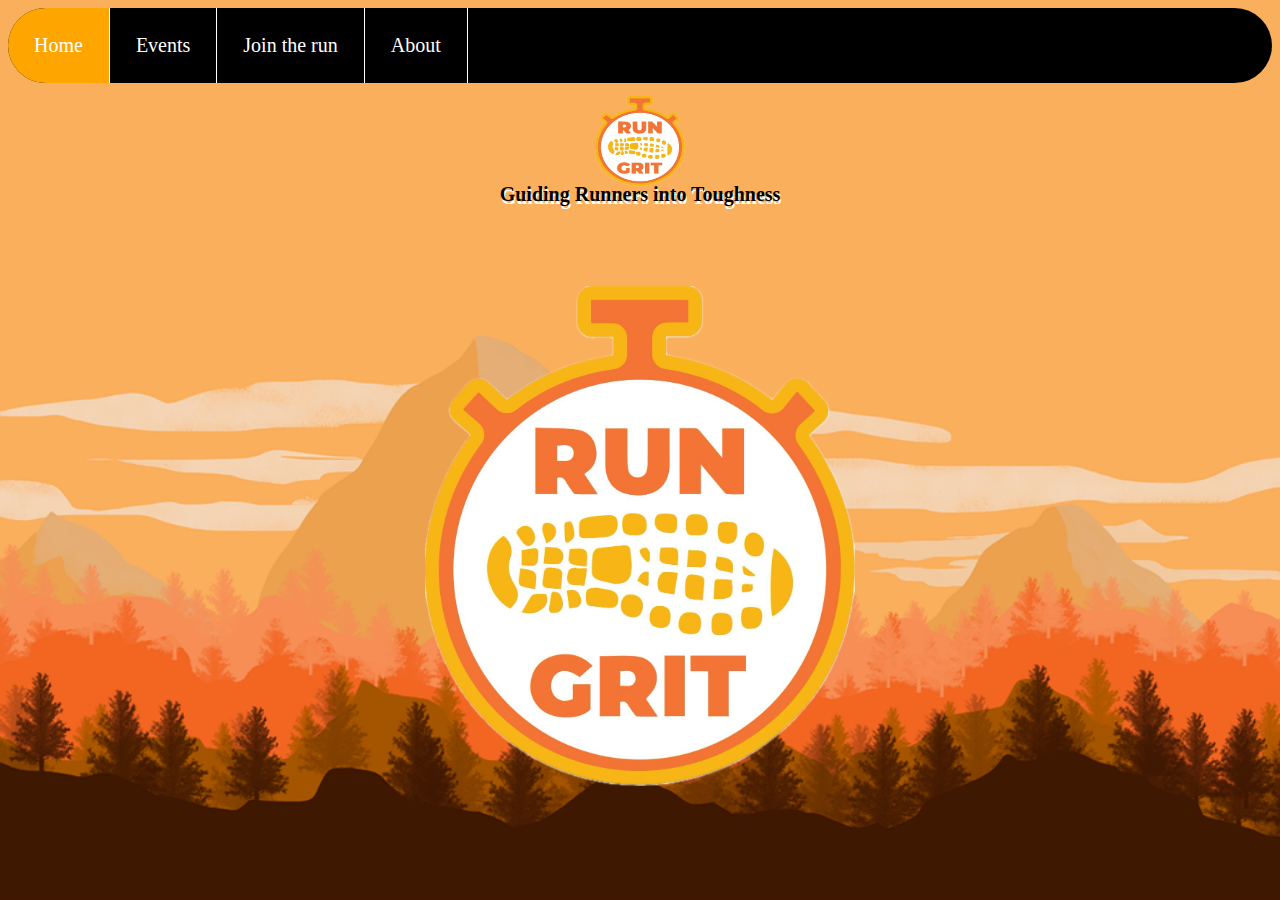
<file: index.html>
<!DOCTYPE html>

<html>
    <head>
        <link rel="stylesheet" href="homepage.css">
    </head>
    <body>

        <ul>
            <li><a  class="active" href="index.html">Home</a></li>
            <li><a href="news.html">Events</a></li>
            <li><a href="join the run.html">Join the run</a></li>
            <li><a href="about.html">About</a></li>
          </ul>
       
        <div> 
            <h1 class="run"> Guiding Runners into Toughness
                <img src="logo.png" alt="logo" class="logo">
            </h1> 
        </div>
        
       <img src="logo.png" alt="logo" class="logo2">

    </body>
</html>
</file>
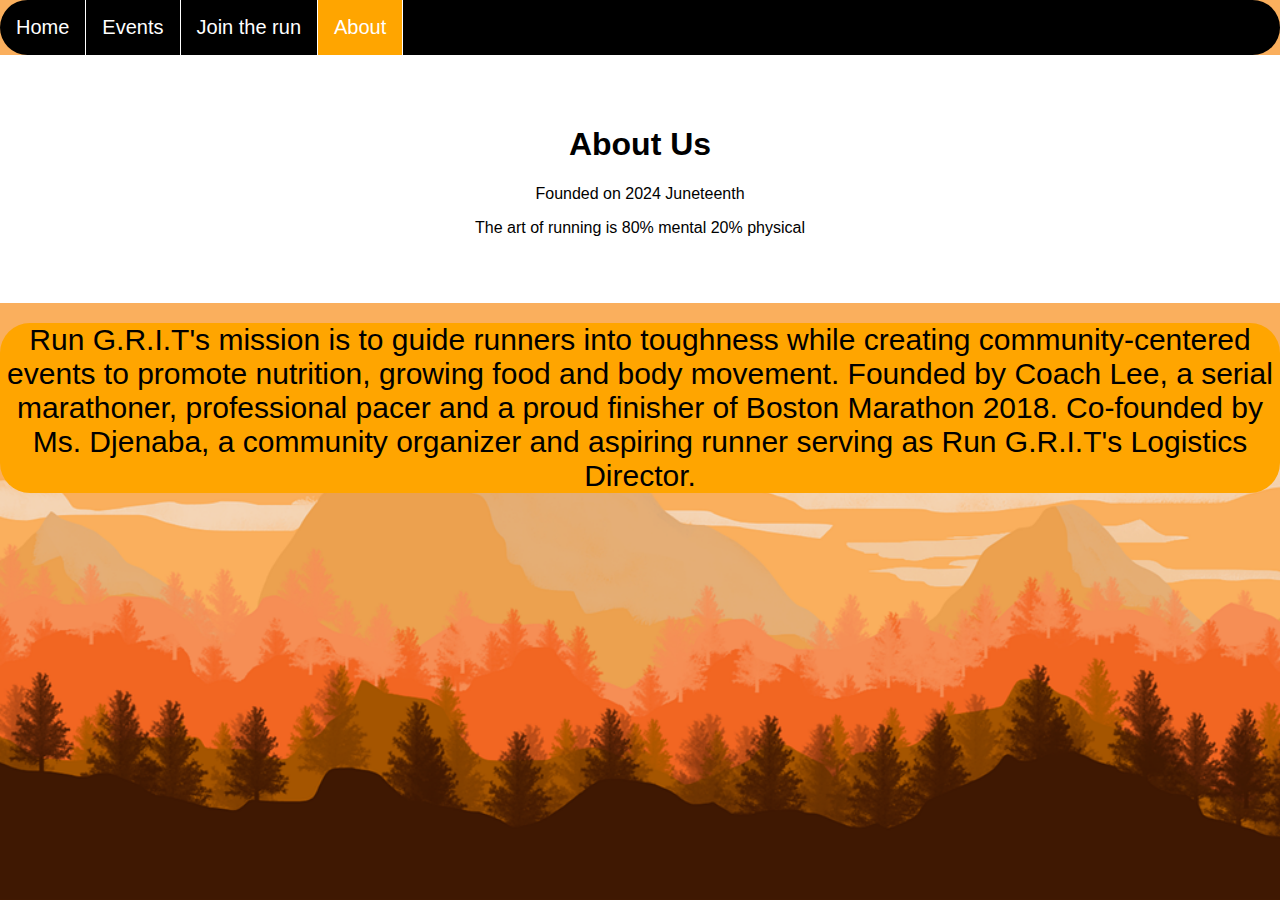
<file: about.html>
<!DOCTYPE html>

<html>
    <head>
        <link rel="stylesheet" href="about.css">
    </head>
    <body>

        <ul>
            <li><a href="index.html">Home</a></li>
            <li><a href="news.html">Events</a></li>
            <li><a href="join the run.html">Join the run</a></li>
            <li><a class="active" href="about.html">About</a></li>
          </ul>


          <div class="about-section">
            <h1>About Us</h1>
            <p>Founded on 2024 Juneteenth</p>
            <p>The art of running is 80% mental 20% physical</p>
          </div>

         <h1 class="bio">
            Run G.R.I.T's mission is to guide runners into toughness while creating community-centered events to promote nutrition, 
             growing food and body movement. Founded by Coach Lee, a serial marathoner, professional pacer and a proud finisher of Boston Marathon 2018. Co-founded by Ms. Djenaba, a 
             community organizer and aspiring runner serving as Run G.R.I.T's Logistics Director.
          </h1>
          
          <!-- <h2 style="text-align:center">Our Team</h2>
          <div class="row">
            <div class="column">
              <div class="card">
               <!-- <img src="/w3images/team1.jpg" alt="Jane" style="width:100%"> 
                <div class="container">
                  <h2>Leamon Barber</h2>
                  <p class="title">CEO & Founder</p>
                  <p>rungrit313@gmail.com</p>
                  <p>313-474-1665</p>
                  <p><button class="button">Contact</button></p>
                </div>
              </div>
            </div>
          
             <div class="column">
              <div class="card">
                <img src="/w3images/team2.jpg" alt="Mike" style="width:100%"> 
                <div class="container">
                  <h2>Djenba Ali</h2>
                  <p class="title">Co-Founder</p>
                  <p>rungrit313@gmail.com</p>
                  <p>313-474-1665</p>
                  <p><button class="button">Contact</button></p>
                </div>
              </div>
            </div> 
          
            <!-- <div class="column">
              <div class="card">
                <img src="/w3images/team3.jpg" alt="John" style="width:100%">
                <div class="container">
                  <h2>John Doe</h2>
                  <p class="title">Designer</p>
                  <p>Some text that describes me lorem ipsum ipsum lorem.</p>
                  <p>john@example.com</p>
                  <p><button class="button">Contact</button></p>
                </div>
              </div>
            </div>
          </div> -->

        
    </body>
</html>
</file>
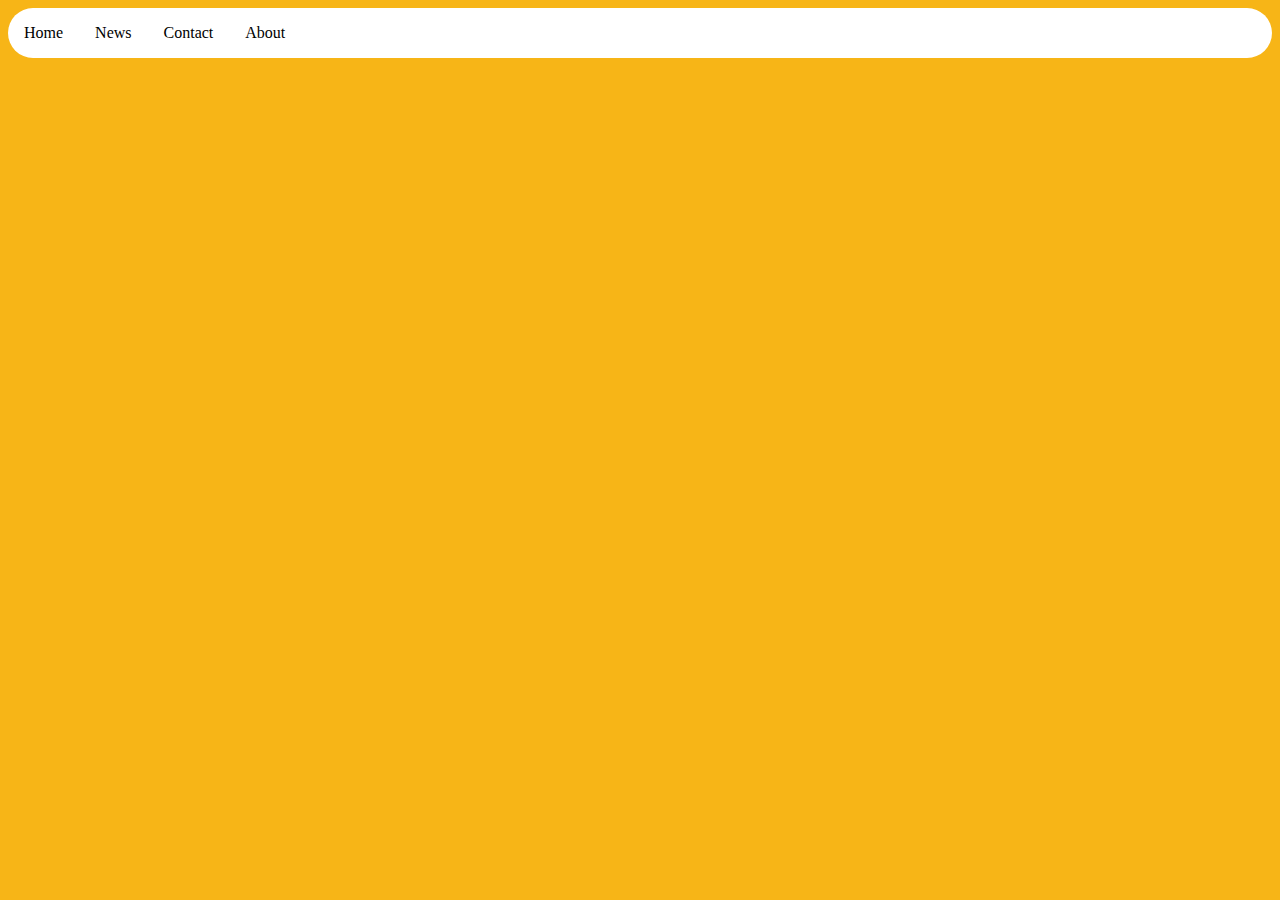
<file: contact.html>
<!DOCTYPE html>

<html>
    <head>
        <link rel="stylesheet" href="contact.css">
    </head>
    <body>

        <ul>
            <li><a href="index.html">Home</a></li>
            <li><a href="news.html">News</a></li>
            <li><a href="contact.html">Contact</a></li>
            <li><a href="about.html">About</a></li>
          </ul>
        
    </body>
</html>
</file>
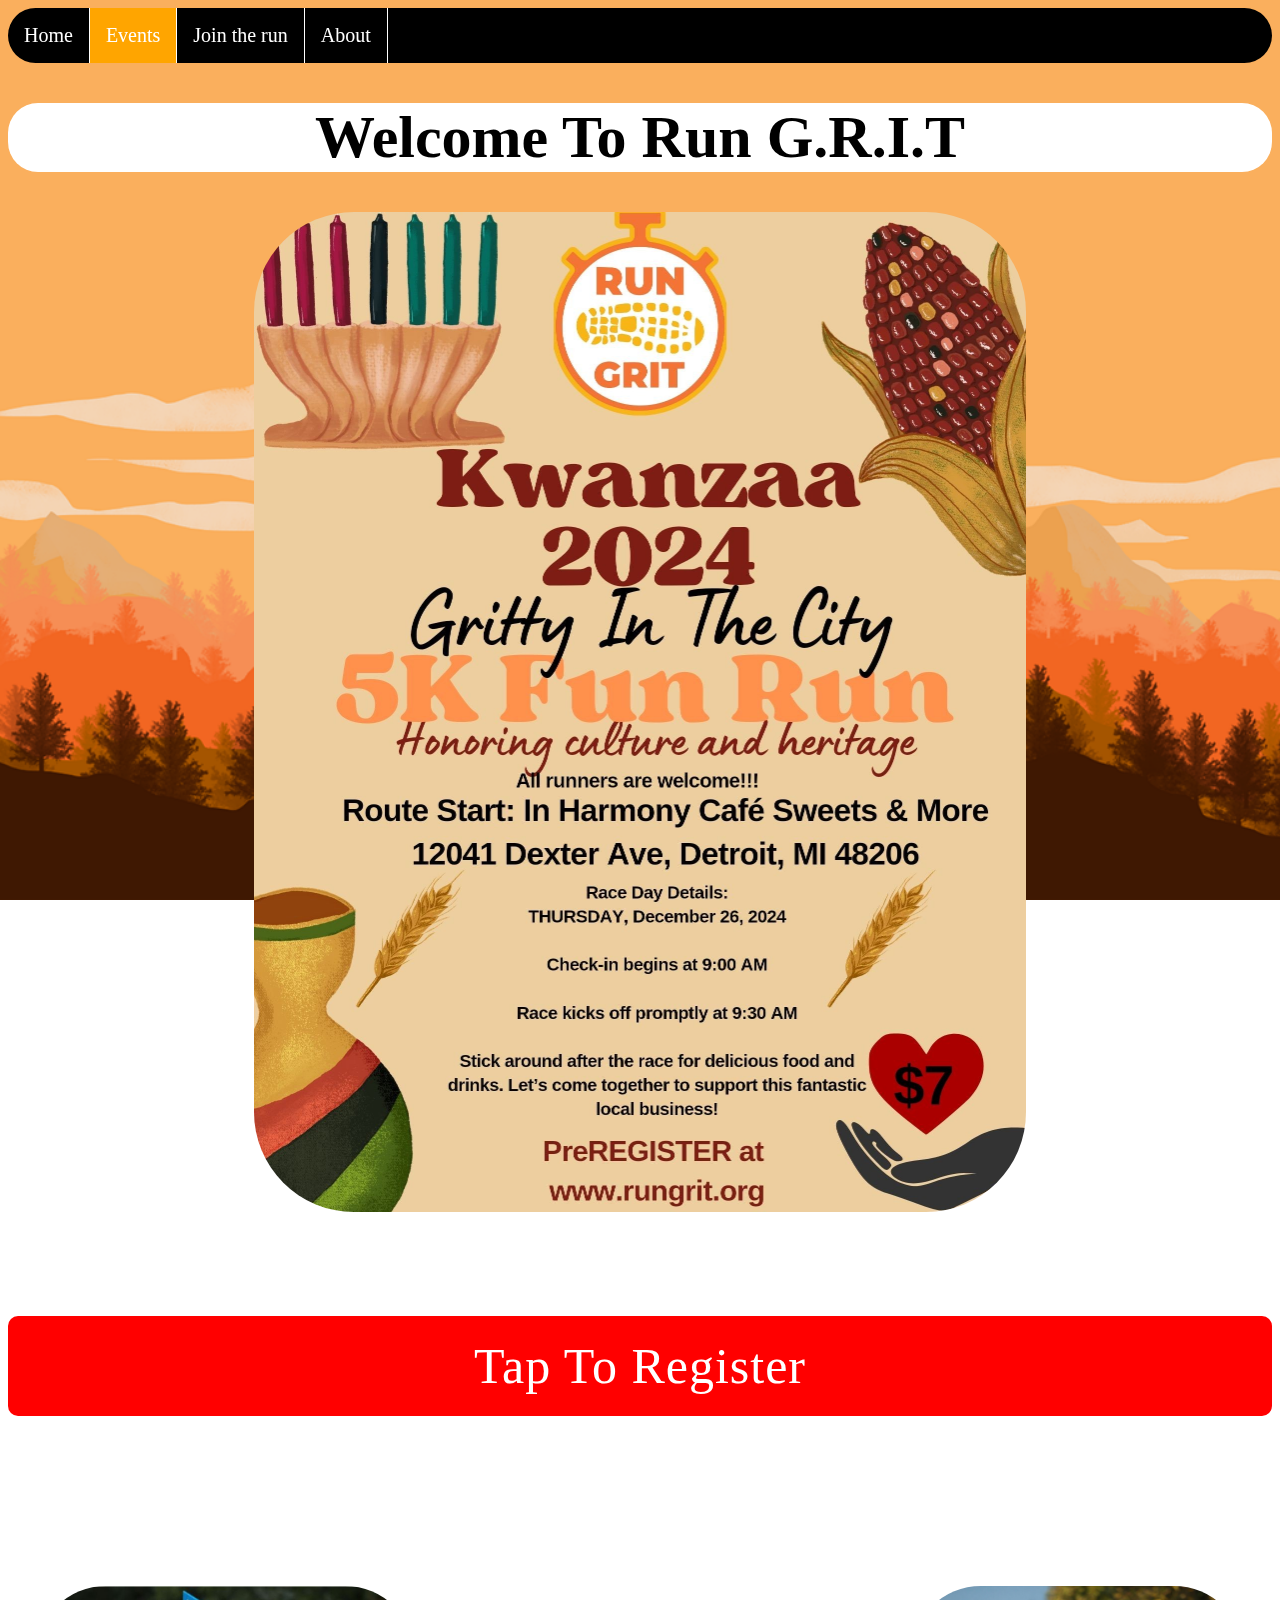
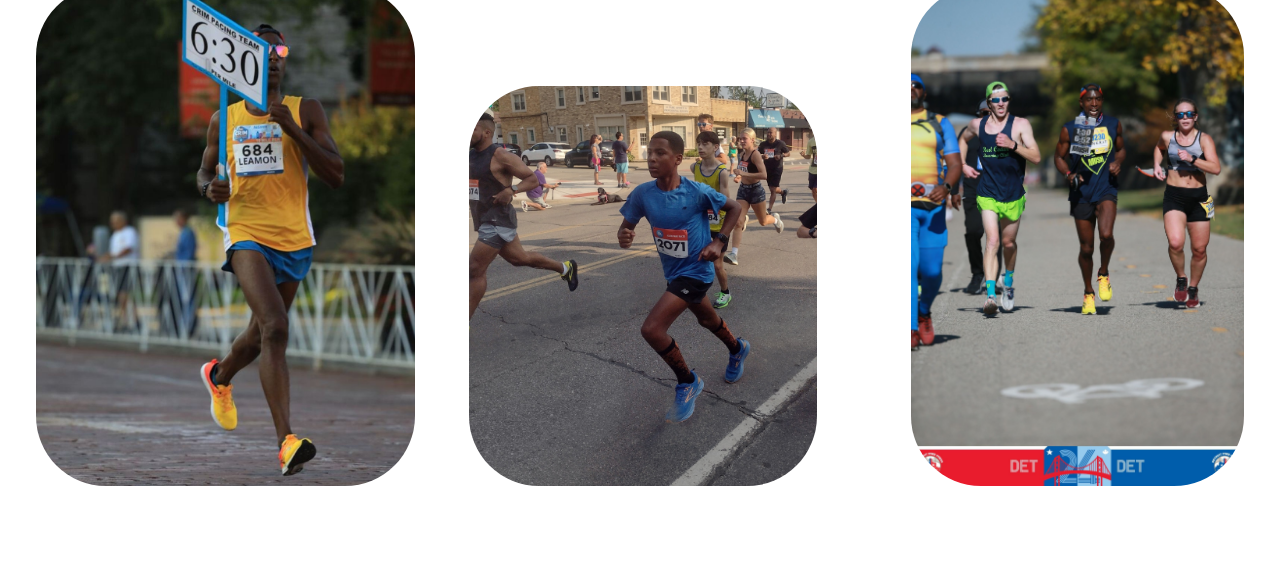
<file: Events.html>
<!DOCTYPE html>

<html>
    <head>
        <link rel="stylesheet" href="news.css">
    </head>
    <body>

        <ul>
            <li><a href="index.html">Home</a></li>
            <li><a class="active" href="news.html">Events</a></li>
            <li><a href="join the run.html">Join the run</a></li>
            <li><a href="about.html">About</a></li>
          </ul>

        <h1 class="welcome">Welcome To Run G.R.I.T</h1>

        <div class="event">

            <img src="3359822962787694298.jpg" alt="kwanza" class="kwanza">

        </div>

         <a href="https://www.eventbrite.com/e/kwanzaa-5k-fun-run-tickets-1088949450119">
        <button class="link" >
            Tap To Register
        </button>
        </a>

            <div class="pictures">
                <img src="pic 1.JPG" alt="" class="pic1">
                <img src="pic 3.JPG" alt="" class="pic3">
                <img src="pic 5.JPG" alt="" class="pic5">
            </div>
        
    </body>
</html>
</file>
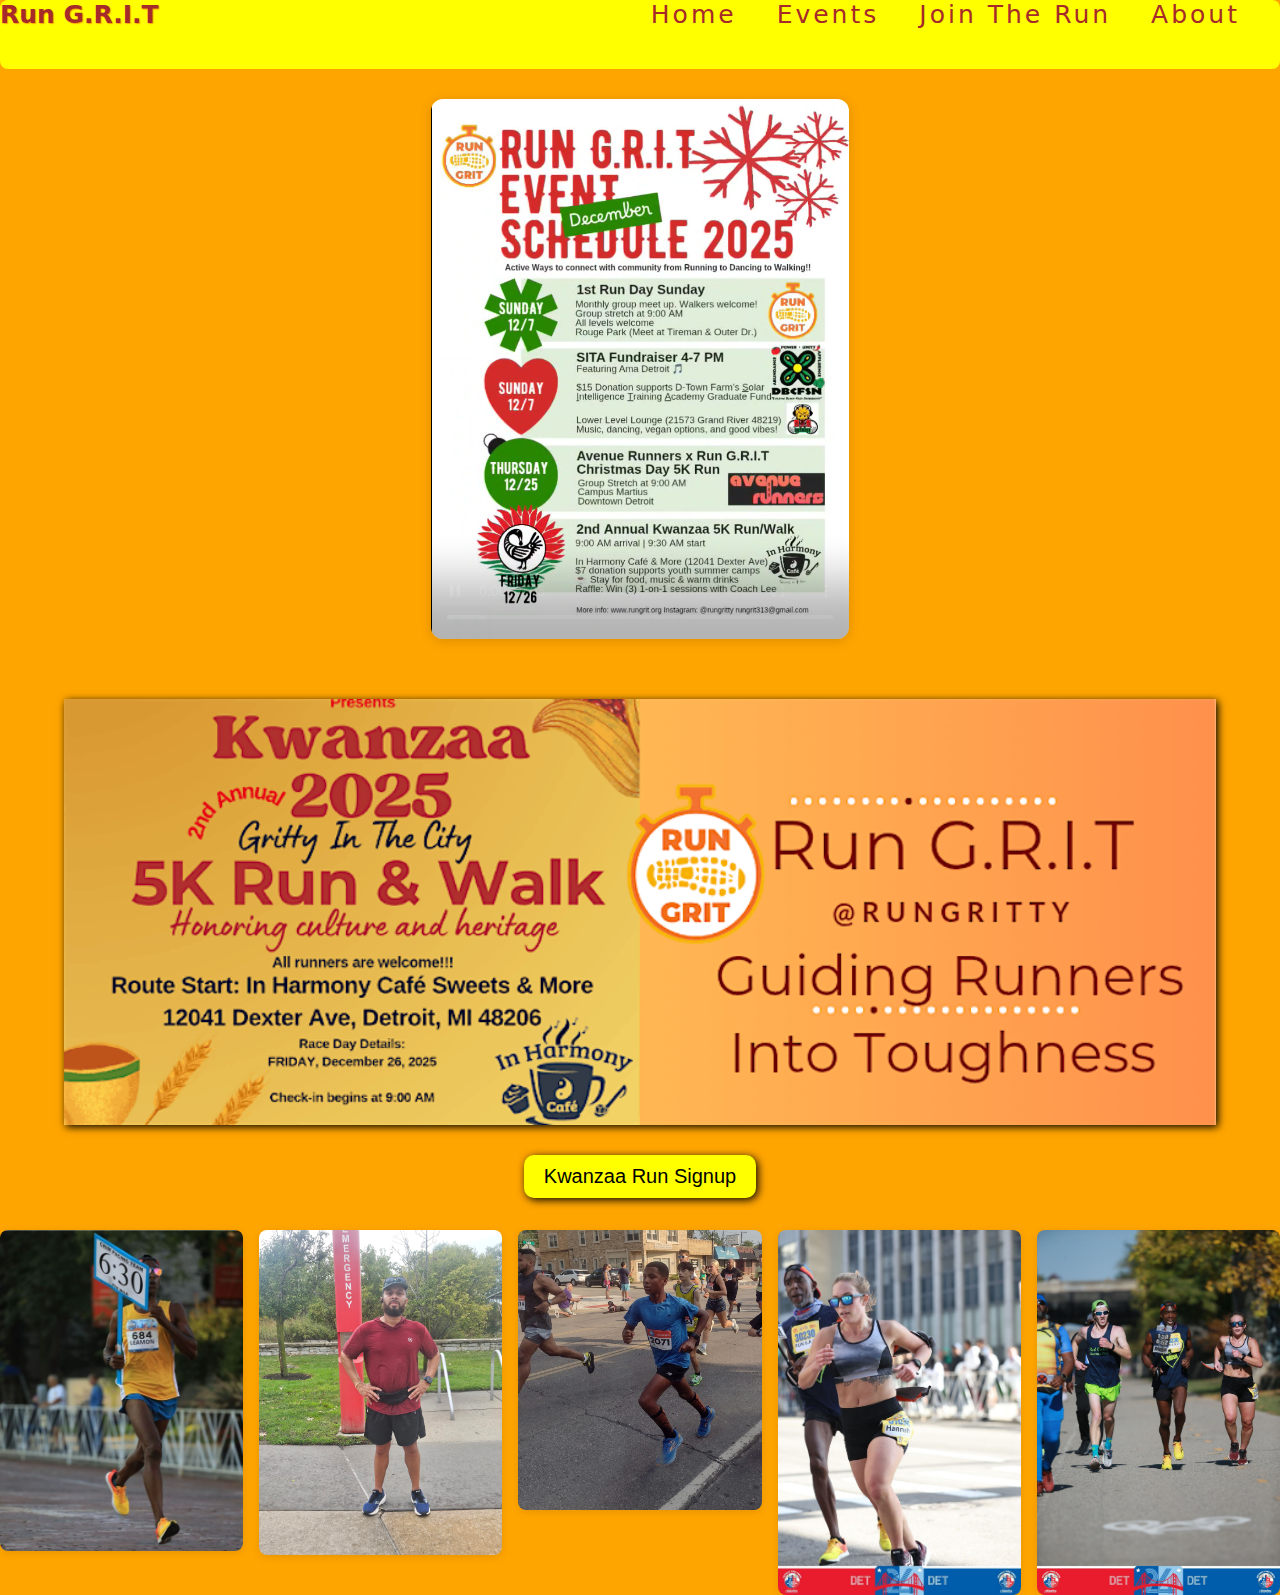
<file: events.html>
<!DOCTYPE html>

<html>
    <head>
        <meta charset="utf-8">
        <meta http-equiv="X-UA-Compatible" content="IE=edge">
        <title></title>
        <meta name="description" content="">
        <meta name="viewport" content="width=device-width, initial-scale=1">
        <link rel="stylesheet" href="events.css">

        <div class="navbar">
            <a href="about.html">About</a>
            <a href="join the run.html">Join The Run</a>
            <a href="events.html">Events</a>
            <a href="index.html">Home</a>
        </div>

        <h1 class="logo">
            Run G.R.I.T
        </h1>

        <div class="video-center">
        <video src="dec-event.mp4" controls loop autoplay muted></video>
        </div>


        <img src="kwanza run.png" alt="" 
        class="kwanza-run-pic">

        <a href="https://www.eventbrite.com/e/kwanzaa-5k-fun-run-2nd-annual-tickets-1923312863549?aff=oddtdtcreator"><button class="kwanza-but">Kwanzaa Run Signup</button></a>

        <div class="events-pics">
            <img src="pic 1.JPG" alt="">
            <img src="pic 2.JPG" alt="">
            <img src="pic 3.JPG" alt="">
            <img src="pic 4.JPG" alt="">
            <img src="pic 5.JPG" alt="">
        </div>


    </head>
    <body>
        
        
        <script src="" async defer></script>
    </body>
</html>
</file>
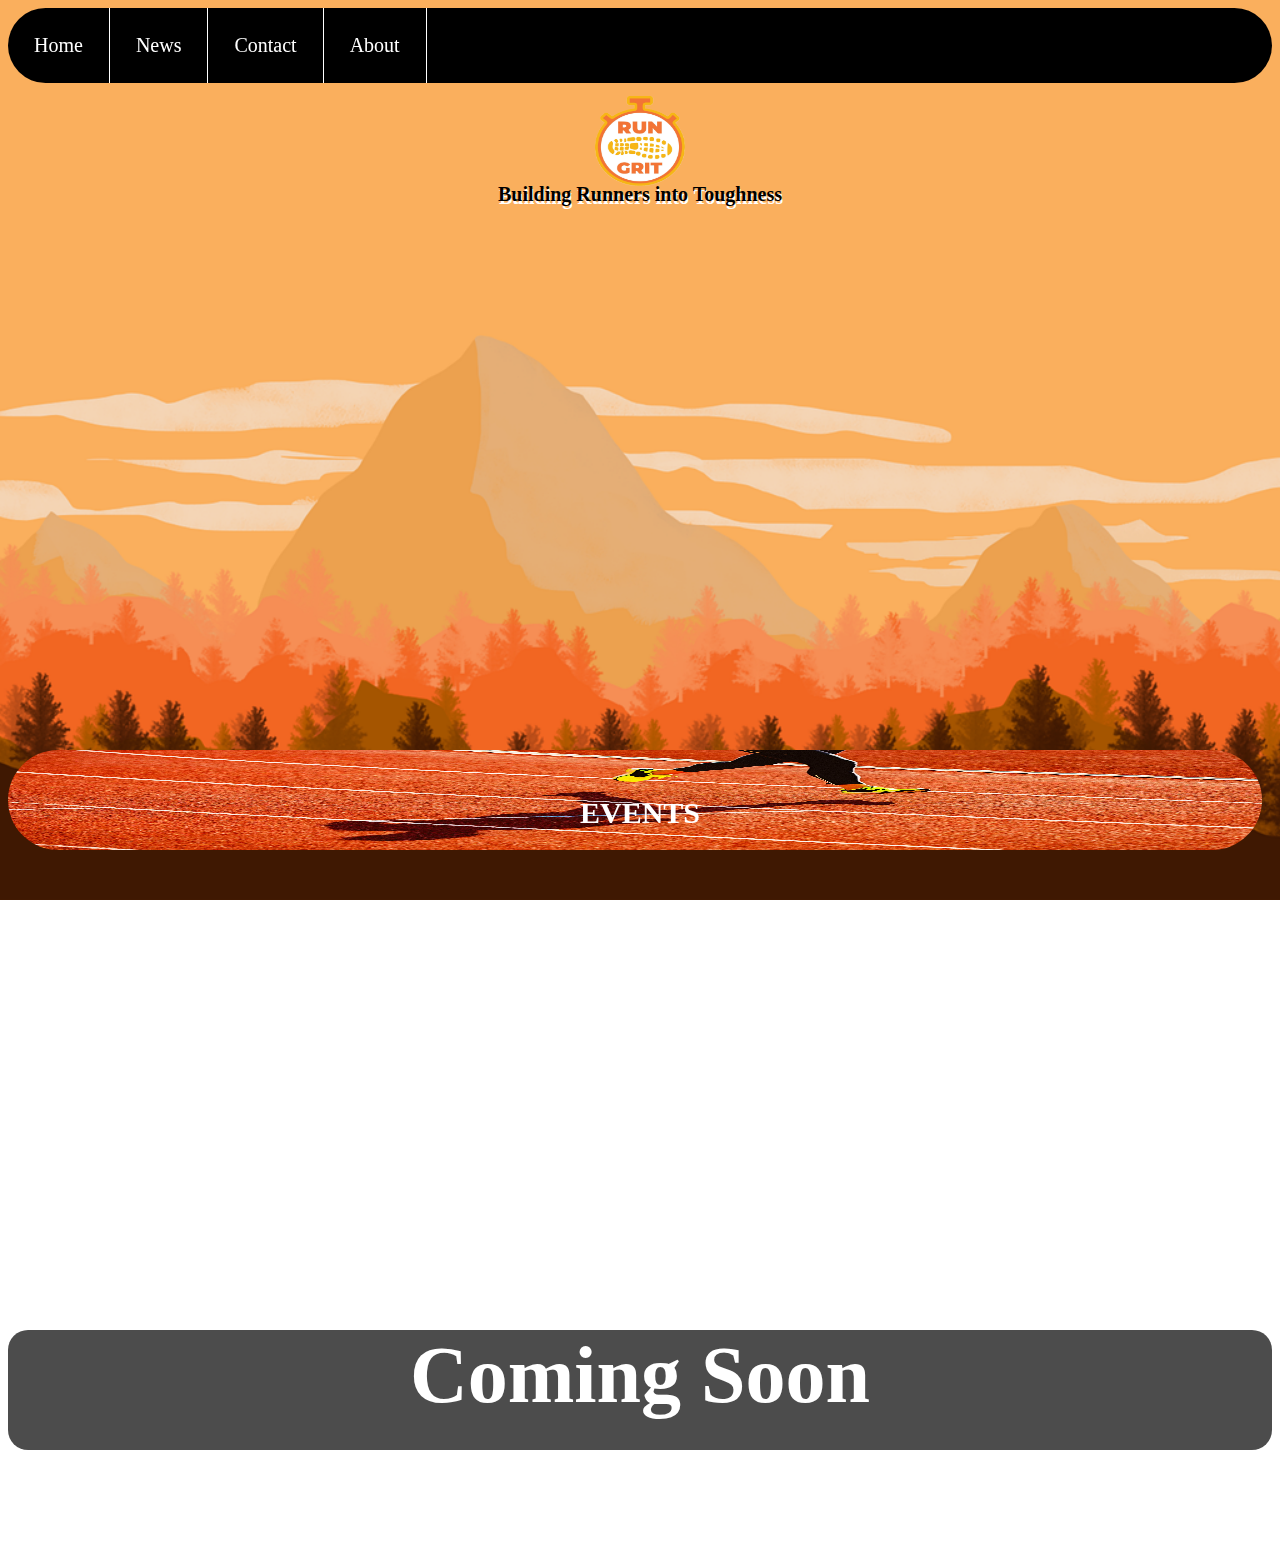
<file: homepage.html>
<!DOCTYPE html>

<html>
    <head>
        <link rel="stylesheet" href="homepage.css">
    </head>
    <body>

        <ul>
            <li><a href="homepage.html">Home</a></li>
            <li><a href="news.html">News</a></li>
            <li><a href="contact.html">Contact</a></li>
            <li><a href="about.html">About</a></li>
          </ul>
       
        <div> 
            <h1 class="run"> Building Runners into Toughness
                <img src="logo.png" alt="logo" class="logo">
            </h1> 
        </div>

       

        <div class="eventmain">
            <img src="events.webp" alt="track" class="even">
            <h3 class="eventxt">EVENTS</h3>
        </div>

        <h4 class="soon">Coming Soon</h4>
    </body>
</html>
</file>
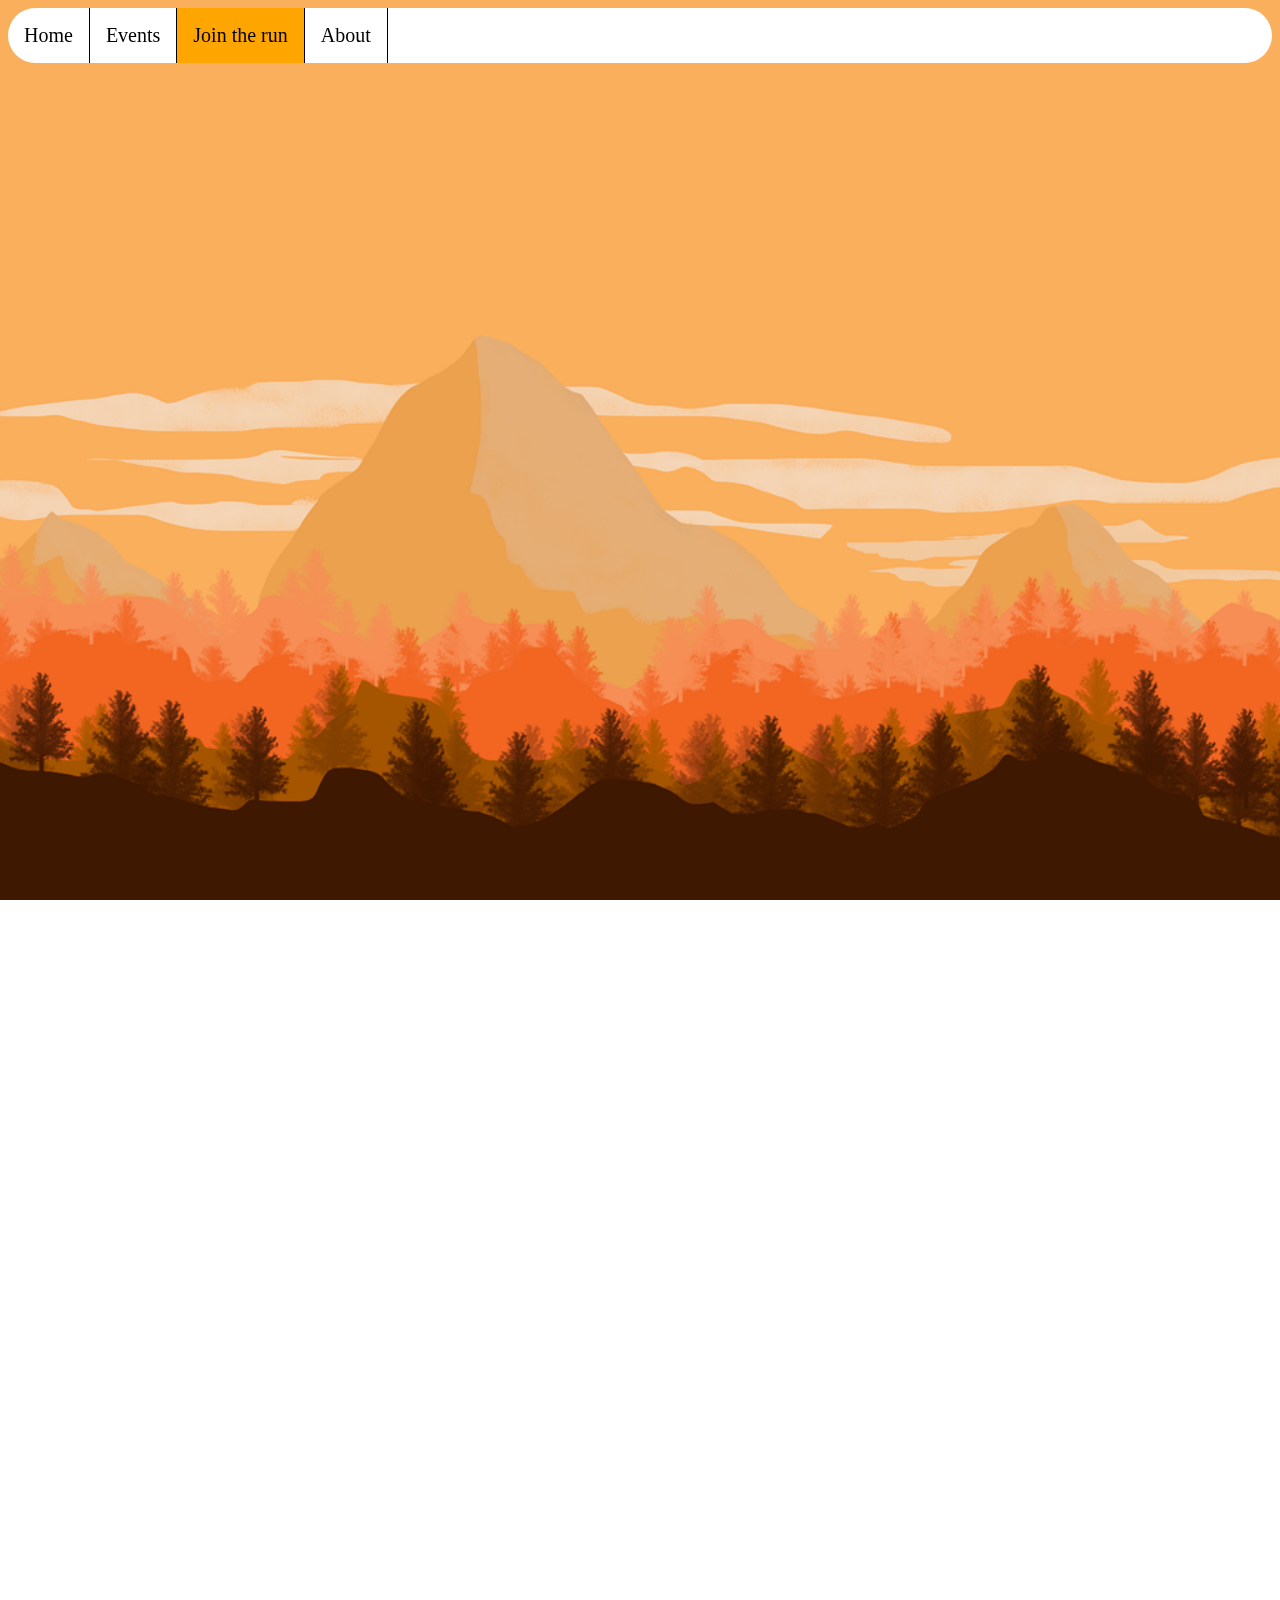
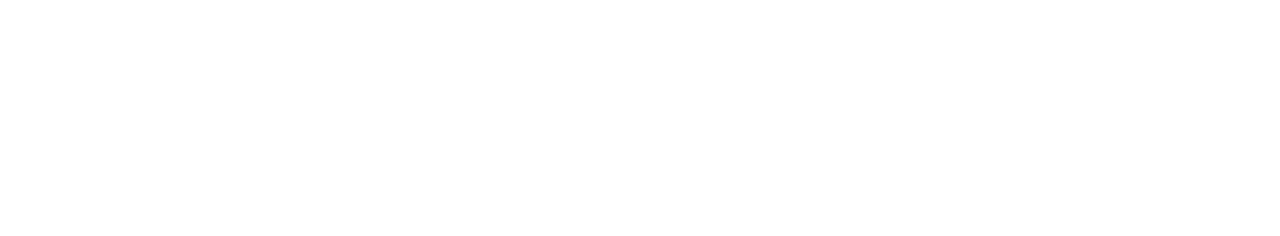
<file: join the run.html>
<!DOCTYPE html>

<html>
    <head>
        <link rel="stylesheet" href="join the run.css">
    </head>
    <body>

        <ul>
            <li><a href="index.html">Home</a></li>
            <li><a href="news.html">Events</a></li>
            <li><a class="active" href="join the run.html">Join the run</a></li>
            <li><a href="about.html">About</a></li>
          </ul>

          <iframe class="doc" src="https://docs.google.com/forms/d/e/1FAIpQLSf-XdtVGLunVmfMSl0uUsfQIXWRRG9o2-0X4PL1dspTkIcCog/viewform?usp=header" 
          width="640" height="1765" frameborder="0" marginheight="0" marginwidth="0">Loading…
        </iframe>

        
    </body>
</html>
</file>
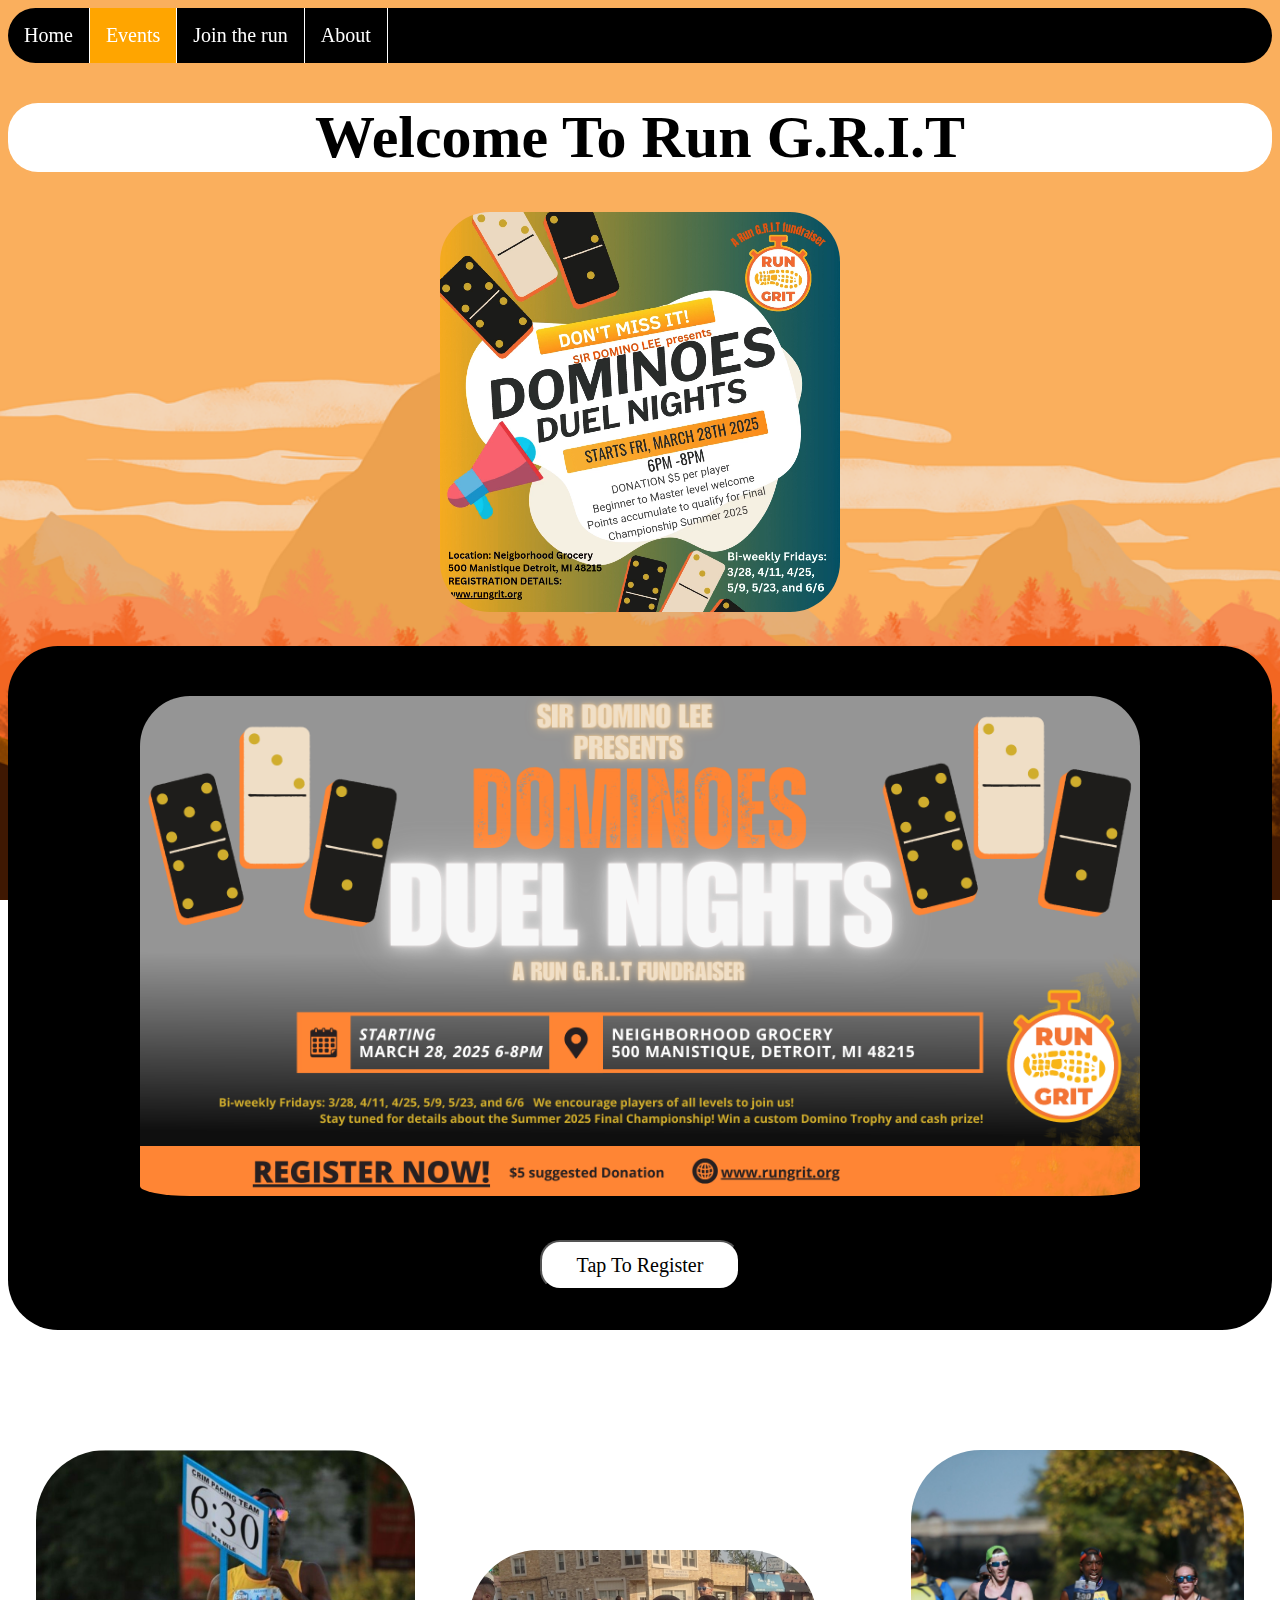
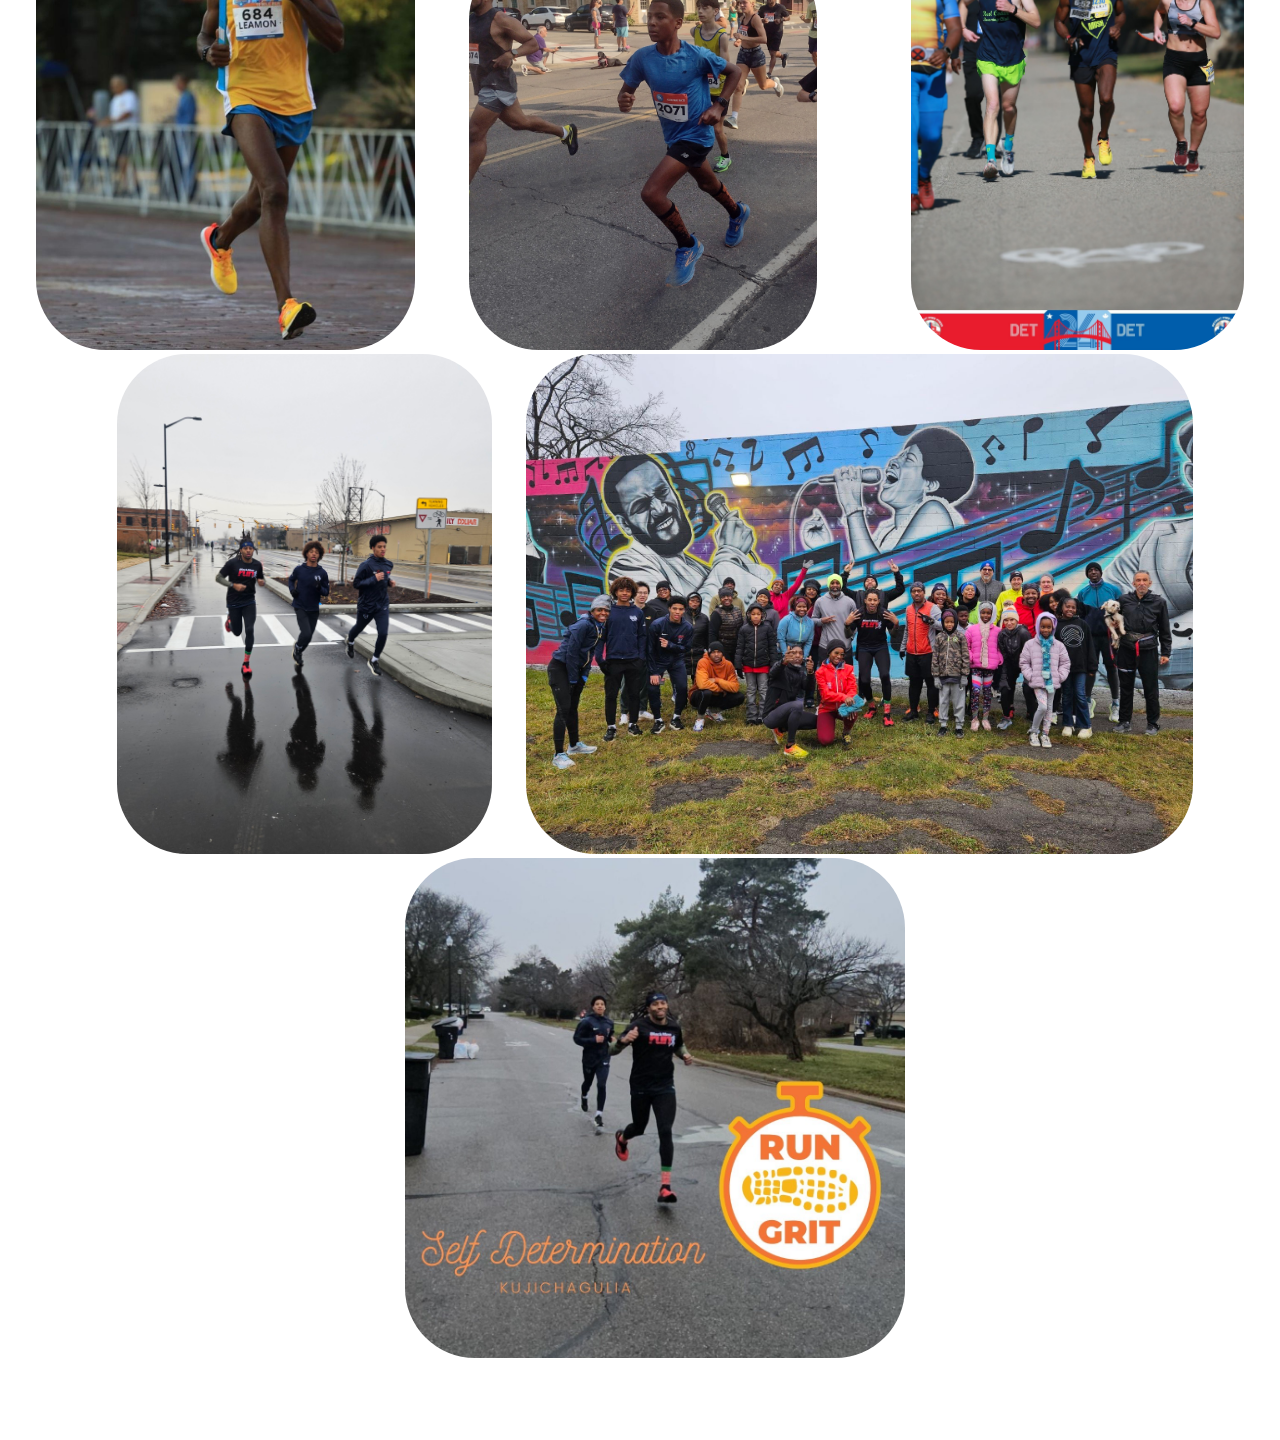
<file: news.html>
<!DOCTYPE html>

<html>
    <head>
        <link rel="stylesheet" href="news.css">
    </head>
    <body>

        <ul>
            <li><a href="index.html">Home</a></li>
            <li><a class="active" href="news.html">Events</a></li>
            <li><a href="join the run.html">Join the run</a></li>
            <li><a href="about.html">About</a></li>
          </ul>

        <h1 class="welcome">Welcome To Run G.R.I.T</h1>


          <div class="duel-night-vid">

        <video width="320" height="240" autoplay class="dom-vid">
            <source src="Dominoes Duel Nights Run GRIT.mp4" type="video/mp4">
            <source src="Dominoes Duel Nights Run GRIT.mp4" type="video/ogg">
          Your browser does not support the video tag.
          </video>

        </div>


         <div class="duelnight"> 
            
            <img src="dominoes duel nights cover banner .png" alt="" class="Domino">

            <div class="reg-container">
                <a href="https://www.eventbrite.com/e/dominoes-duel-nights-by-sir-domino-lee-tickets-1266716987609?aff=oddtdtcreator">
                <button class="Register"> Tap To Register</button>
                </a>
             </div>

         </div> 

         
        
            <div class="pictures">
                <img src="pic 1.JPG" alt="" class="pic1">
                <img src="pic 3.JPG" alt="" class="pic3">
                <img src="pic 5.JPG" alt="" class="pic5">
                <img src="pic 6.jpeg" alt="pic6" class="pic5">
                <img src="pic 7.jpeg" alt="pic7" class="pic5">
                <img src="pic 8.jpeg" alt="pic8" class="pic5">
            </div>

            <script>
                let vid = document.getElementById("myvideo"); 

                function playVid() { 
                vid.play(); 
                } 

                function pauseVid() { 
                vid.pause(); 
                } 
            </script>
        
    </body>
</html>
</file>
<file: homepage.css>
.run{
    font-size: 20px;
    text-shadow: white 1px 3px;
    font-family: unset;
    text-align: center;
    margin: 0;
    border-radius: 50px;
    margin-top: 100px;
    margin-bottom: 500px;
}
body{
    background: url(mountain.webp) no-repeat center center fixed;
    background-size: cover;
    -moz-background-size: cover;
    -webkit-background-size: cover;
    -o-background-size: cover;
}
.active{
    background-color: orange;
}
li{
    float: left;
    font-size: 20px;
    border-right: 1px solid white;

}
li a{
    display: block;
    text-align: center;
    padding: 26px;
    text-decoration:dotted;
    color: white;
}
li a:hover{
    background-color: orange;
}
ul{
    list-style-type: none;
    margin: 0;
    padding: 0;
    overflow: hidden;
    background-color: black;
    border-radius: 60px;
    position: -webkit-sticky;
    position: sticky;
    top: 0;
}
.logo{
    height: 90px;
    width: 90px;
    margin-left: auto;
    margin-right: auto;
    display: block;
    margin-top: -110px;
}
.runnerlogo{
    border-radius: 70px;
    width: 800px;
    display: block;
    margin: auto;
    left: -100%;
    right: -100%;
    top: -90%;
    bottom: -90%;
    position: absolute;
    opacity: 90%;
}
.brand{
    margin: 0 auto;
    position: absolute;
    text-align: center;
    color: white;
    top: 450px;
    left: 150px;
    right: 150px;
    font-family: unset;
    font-size: 50px;
}
.even{
    height: 100px;
    width: 98%;
    margin-right: auto;
    margin-left: auto;
    margin: auto;
    top: 750px;
    display: block;
    position: absolute;
    border-radius: 60px;
}
.eventxt{
    display: block;
    margin-left: auto;
    margin-right: auto;
    margin-top: 610px;
    position: relative;
    color: white;
    font-size: 30px;
    font-family: unset;
    text-align: center;
}
.soon{
    text-align: center;
    background-color: black;
    color: white;
    font-family: unset;
    font-size: 80px;
    border-radius: 20px;
    height: 120px;
    opacity: 70%;
    margin-top: 500px;
}
.soon:hover{
    background-color: gray;
}
.runman{
    position: absolute;
    top: 200px;
    height: 700px;
}
.logo2{
    height: 500px;
    margin-top: -400px;
    margin-left: auto;
    margin-right: auto;
    display: block;
}
</file>
<file: about.css>
li{
    float: left;
    font-size: 20px;
    border-right: 1px solid white;
}

li a{
    display: block;
    text-align: center;
    padding: 16px;
    text-decoration:dotted;
    color: white;
}

li a:hover{
    background-color: orange;
}

ul{
    list-style-type: none;
    margin: 0;
    padding: 0;
    overflow: hidden;
    background-color: black;
    border-radius: 60px;
}

body{
  background: url(mountain.webp) no-repeat center center fixed;
  background-size: cover;
  -moz-background-size: cover;
  -webkit-background-size: cover;
  -o-background-size: cover;
}

.active{
    background-color: orange;
}

body {
    font-family: Arial, Helvetica, sans-serif;
    margin: 0;
  }
  
  html {
    box-sizing: border-box;
  }
  
  *, *:before, *:after {
    box-sizing: inherit;
  }
  
  .column {
    float: left;
    width: 33.3%;
    margin-bottom: 16px;
    padding: 0 9px;
  }
  
  /* .card {
    box-shadow: 0 4px 8px 0 rgba(0, 0, 0, 0.2);
    margin: 2px;
    background-color: white;
    text-align: center; 
  } */
  
  .about-section {
    padding: 50px;
    text-align: center;
    background-color: white;
    color: black;
  }
  
  .container {
    padding: 0 16px;
  }
  
  .container::after, .row::after {
    content: "";
    clear: both;
    display: table;
  }
  
  .title {
    color: #f7b517;
    text-shadow: black 1px 1px;
  }
  
  .button {
    border: none;
    outline: 0;
    display: inline-block;
    padding: 8px;
    color: white;
    background-color: #000;
    text-align: center;
    cursor: pointer;
    width: 100%;
  }
  
  .button:hover {
    background-color: #555;
  }
  
  @media screen and (max-width: 650px) {
    .column {
      width: 100%;
      display: block;
    } 
  }
 .bio{
    background-color: orange;
    text-align: center;
    font-family: Arial, Helvetica, sans-serif;
    font-size: 30px;
    border-radius: 30px;
    font-weight: 200;
  }
</file>
<file: contact.css>
body{
    background-color: #f7b517;
}
li{
    float: left;
}
li a{
    display: block;
    text-align: center;
    padding: 16px;
    text-decoration:dotted;
    color: black;
}
li a:hover{
    background-color: orange;
}
ul{
    list-style-type: none;
    margin: 0;
    padding: 0;
    overflow: hidden;
    background-color: white;
    border-radius: 60px;
}
</file>
<file: news.css>
body{
    background: url(mountain.webp) no-repeat center center fixed;
    background-size: cover;
    -moz-background-size: cover;
    -webkit-background-size: cover;
    -o-background-size: cover;
}
.welcome{
    font-family: unset;
    text-align: center;
    font-size: 60px;
    background-color: white;
    border-radius: 30px;
}
.info{
    text-align: center;
    font-size: 60px;
}
.det{
    margin-right: auto;
    margin-left: auto;
    display: block;
}
li{
    float: left;
    font-size: 20px;
    border-right: 1px solid white;
}
li a{
    display: block;
    text-align: center;
    padding: 16px;
    text-decoration:dotted;
    color: white;
}
li a:hover{
    background-color: orange;
}
ul{
    list-style-type: none;
    margin: 0;
    padding: 0;
    overflow: hidden;
    background-color: black;
    border-radius: 60px;
    position: -webkit-sticky;
    position: sticky;
    top: 0;
}
.active{
    background-color: orange;
}
.pictures{
   text-align: center;
   background-color: white;
    padding-top: 70px;
    padding-bottom: 70px;
   border-radius: 80px;
   transition: 1s;
}   
.event{
    text-align: center;
    padding-bottom: 100px;
}
.kwanza{
    border-radius: 100px;
    height: 1000px;
}
.pic1{
    height: 500px;
    border-radius: 70px;
    margin-right: 50px;
}
.pictures:hover{
    background-color: black;
}
.pic3{
    height: 400px;
    border-radius: 70px;
    margin-right: 60px;
}
.pic4{
    height: 500px;
    border-radius: 70px;
}
.pic5{
    height: 500px;
    border-radius: 70px;
    margin-left: 30px;
}
.link{
    background-color: red;
    border: none;
    color: white;
    font-family: fantasy;
    letter-spacing: 1px;
    text-decoration: none;
    font-size: 50px;
    cursor: pointer;
    border-radius: 10px;
    top: 40%;
    width: 100%;
    height: 100px;
    margin-bottom: 100px;
}
.vid{
    padding-top: 50px;
    padding-bottom: 50px;
    background-color: white;
    border-radius: 20px;
    margin-bottom: 100px;
    max-width: 90%;
}
.dec1{
    text-align: center;
}
.vid-butt{
    text-align: center;
    padding-bottom: 10px;
}
.butt{
    width: 400px;
    height: 50px;
    color: black;
    background-color: white;
    font-family: Impact, Haettenschweiler, 'Arial Narrow Bold', sans-serif;
    font-size: 20px;
    border-radius: 20px;
}
.Domino{
    height: 500px;
    border-radius: 50px;
    padding-bottom: 40px;
}
.duelnight{
    text-align: center;
    background-color: black;
    border-radius: 50px;
    padding-top: 50px;
    margin-bottom: 50px;
}
.Register{
    color: black;
    font-family: fantasy;
    font-size: 20px;
    height: 50px;
    width: 200px;
    border-radius: 20px;
    background-color: white;
}
.reg-container{
    text-align: center;
    padding-bottom: 40px;
}

a:link{
    text-decoration: none;
}
.duel-night-vid{
    text-align: center;
}
.dom-vid{
    border-radius: 50px;
    height: 400px;
    width: 400px;
    margin-bottom: 30px;
}
img { 
    max-width: 100%; 
    height: auto; 
    width: auto;
}
</file>
<file: events.css>
body, html{
    background-color: orange;
    margin: 0px;
    padding: 0px;
    height: 100%;
    box-sizing: border-box;
    font-family: system-ui, -apple-system, BlinkMacSystemFont, 'Segoe UI',
     Roboto, Oxygen, Ubuntu, Cantarell, 'Open Sans', 'Helvetica Neue', sans-serif;
}
.navbar a{
    float: right;
    letter-spacing: 3px;
    padding-right: 40px;
    text-decoration: none;
    font-size: 25px;
    color: brown;
    transition: all .2s ease-in-out;
    border-radius: 50px;
}
.navbar a:hover{
    transform: scale(1.1);
}
.logo{
    background-color: yellow;
    color: brown;
    margin: 0px;
    padding: 0px;
    font-size: 25px;
    border-radius: 8px;
    padding-bottom: 40px;
    margin-bottom: 0px;
    text-shadow: orange 1px 1px 1px;
}
.detroit-pic{
    height: 15rem;
    width: 100%;
    margin: 0;
    border-radius: 1.1rem;
}
.detroit-text{
    position: absolute;
    font-family: 'Lucida Sans', 'Lucida Sans Regular', 'Lucida Grande', 
    'Lucida Sans Unicode', Geneva, Verdana, sans-serif;
    font-size: 4rem;
    color: white;
    text-shadow: black 3px 3px 5px;
    top: 10rem; 
}

.events-pics {
    display: grid;
    grid-template-columns: repeat(auto-fit, minmax(200px, 1fr));
    gap: 16px;
    margin: 32px 0;
}

.events-pics img {
    width: 100%;
    height: auto;
    object-fit: cover;
    border-radius: 8px;
    box-shadow: 0 2px 8px rgba(0,0,0,0.1);
}

.kwanza-run-pic{
    display: block;
    margin-left: auto;
    margin-right: auto;
    width: 90%;
    margin-top: 30px;
    margin-bottom: 30px;
    box-shadow: 2px 2px 8px black;
}

.kwanza-but{
    display: block;
    margin-left: auto;
    margin-right: auto;
    background-color: yellow;
    color: black;
    font-size: 20px;
    padding: 10px 20px;
    border: none;
    border-radius: 10px;
    cursor: pointer;
    box-shadow: 2px 2px 8px black;
}

a {
    text-decoration: none;
}

.video-center {
    display: flex;
    justify-content: center;
    align-items: center;
    min-height: 600px; /* Adjust as needed */
}

.video-center video {
    max-width: 80vw;
    max-height: 60vh;
    border-radius: 12px;
    box-shadow: 0 2px 12px rgba(0,0,0,0.15);
}
</file>
<file: join the run.css>
body{
    background: url(mountain.webp) no-repeat center center fixed;
    background-size: cover;
    -moz-background-size: cover;
    -webkit-background-size: cover;
    -o-background-size: cover;
}
li{
    float: left;
    font-size: 20px;
    border-right: 1px solid black;
}
li a{
    display: block;
    text-align: center;
    padding: 16px;
    text-decoration:dotted;
    color: black;
}
li a:hover{
    background-color: orange;
}
ul{
    list-style-type: none;
    margin: 0;
    padding: 0;
    overflow: hidden;
    background-color: white;
    border-radius: 60px;
    position: -webkit-sticky;
    position: sticky;
    top: 0;
}
.doc{
    margin-right: auto;
    margin-left: auto;
    display:block;
}
.active{
    background-color: orange;
}
</file>
